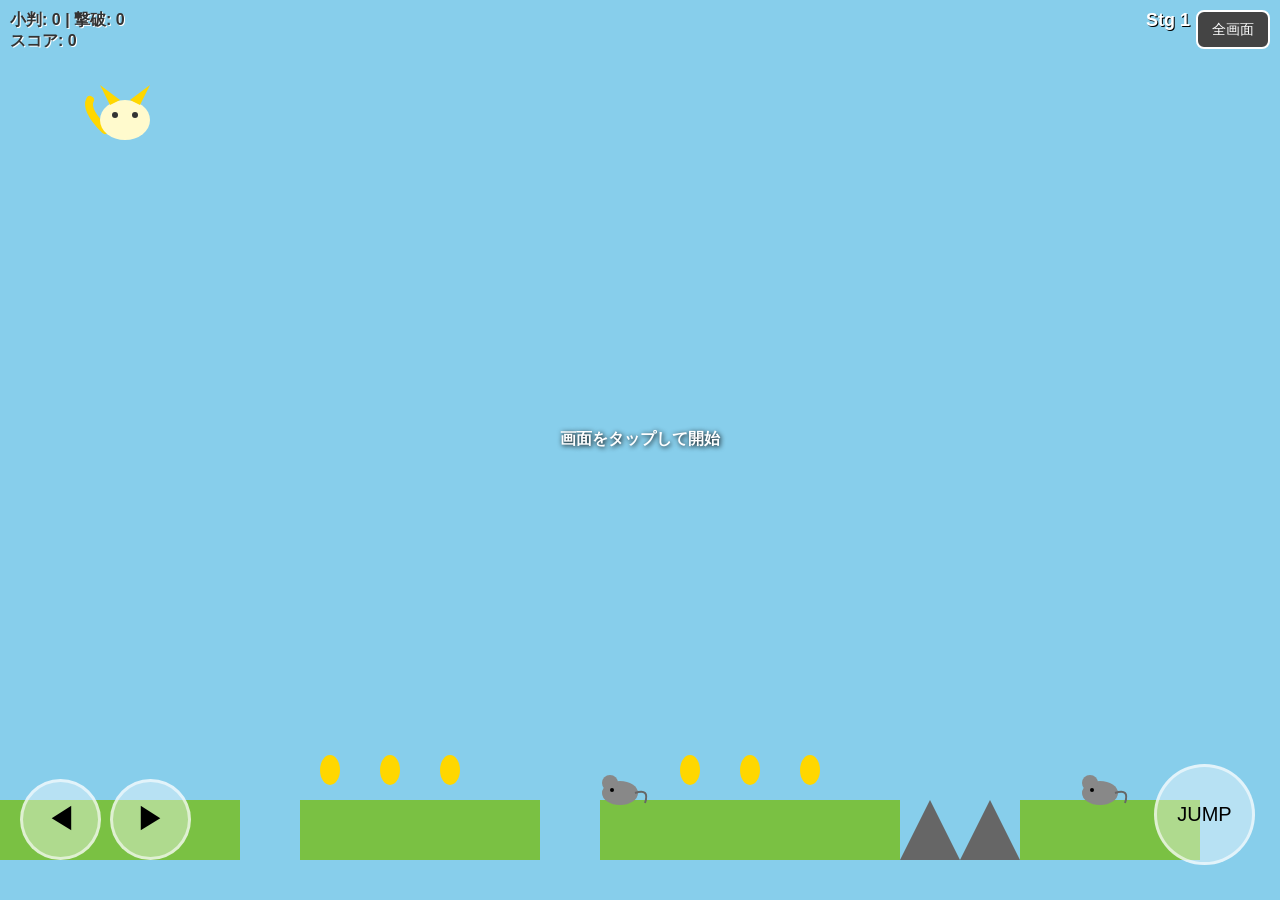
<file: index.html>
<!DOCTYPE html>
<html lang="ja">
<head>
    <meta charset="UTF-8">
    <meta name="viewport" content="width=device-width, initial-scale=1.0, maximum-scale=1.0, user-scalable=no, viewport-fit=cover">
    <title>猫のアクションゲーム - 30ステージへの道</title>
    <link rel="stylesheet" href="style.css">
</head>
<body>
    <div id="ui">
        <div>小判: <span id="coinCount">0</span> | 撃破: <span id="enemyCount">0</span></div>
        <div>スコア: <span id="totalScore">0</span></div>
    </div>
    <div id="stage-info">Stg <span id="currentLevel">1</span></div>
    <div id="btn-fs">全画面</div>
    <div id="msg">STAGE CLEAR!!</div>
    <div id="start-guide">画面をタップして開始</div>

    <div id="btn-left" class="btn">◀</div>
    <div id="btn-right" class="btn">▶</div>
    <div id="btn-jump" class="btn">JUMP</div>

    <canvas id="gameCanvas"></canvas>

    <script src="levels.js"></script>
    <script src="script.js"></script>
</body>
</html>
</file>
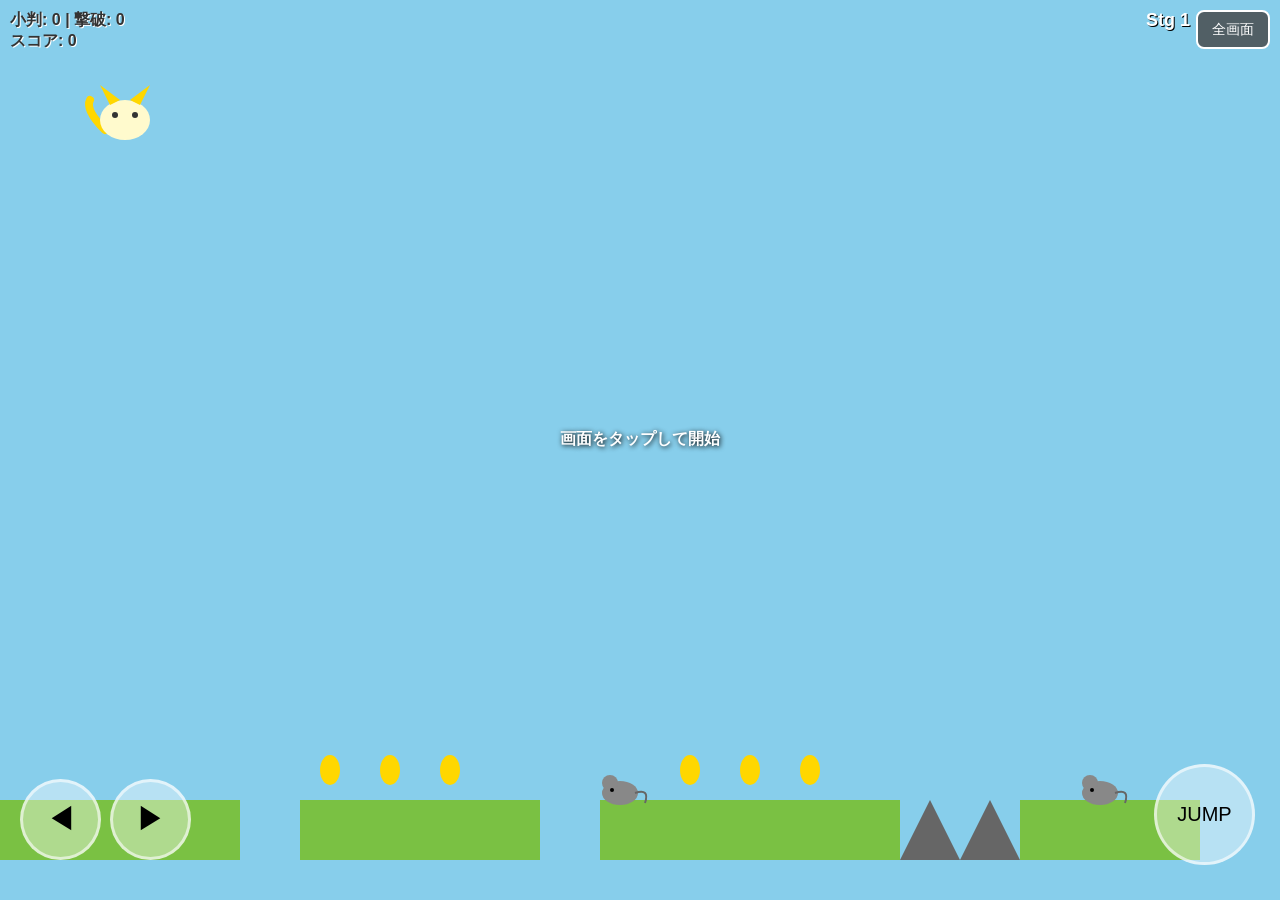
<file: src/index.html>
<!DOCTYPE html>
<html lang="ja">
<head>
    <meta charset="UTF-8">
    <meta name="viewport" content="width=device-width, initial-scale=1.0, maximum-scale=1.0, user-scalable=no, viewport-fit=cover">
    <title>猫のアクションゲーム - ネズミ復活版</title>

    <meta name="apple-mobile-web-app-capable" content="yes">
    <meta name="apple-mobile-web-app-status-bar-style" content="black-translucent">
    <meta name="apple-mobile-web-app-title" content="猫のアクション">

    <style>
        /* 基本レイアウト */
        html, body { 
            margin: 0; padding: 0; overflow: hidden; 
            background: #87CEEB; font-family: sans-serif; 
            touch-action: none; height: 100%; width: 100%;
            position: fixed; 
        }
        canvas { display: block; width: 100vw; height: 100vh; }

        /* ゲーム情報表示（スコアなど） */
        #ui { position: absolute; top: 10px; left: 10px; color: #333; font-size: 16px; font-weight: bold; text-shadow: 1px 1px white; pointer-events: none; z-index: 20; }
        #stage-info { position: absolute; top: 10px; right: 90px; font-size: 18px; font-weight: bold; color: white; text-shadow: 1px 1px black; }
        
        /* 全画面ボタンのスタイル */
        #btn-fs { 
            position: absolute; top: 10px; right: 10px; width: 70px; height: 35px; 
            background: rgba(68, 68, 68, 0.8); color: white; border: 2px solid #fff; 
            border-radius: 8px; display: flex; align-items: center; justify-content: center; 
            font-size: 14px; z-index: 1000; cursor: pointer;
            user-select: none; -webkit-user-select: none;
            -webkit-tap-highlight-color: transparent;
        }

        /* メッセージ表示 */
        #msg { position: absolute; top: 30%; left: 50%; transform: translate(-50%, -50%); color: #FF4500; font-size: 32px; font-weight: bold; display: none; text-shadow: 3px 3px white; text-align: center; z-index: 30; width: 100%; }
        #start-guide { position: absolute; bottom: 50%; width: 100%; text-align: center; font-weight: bold; color: white; text-shadow: 1px 1px 5px black; pointer-events: none; }

        /* スマホ用操作ボタン */
        .btn { 
            position: absolute; bottom: 40px; width: 75px; height: 75px; 
            background: rgba(255, 255, 255, 0.4); border-radius: 50%; 
            border: 3px solid rgba(255, 255, 255, 0.6); display: flex; 
            align-items: center; justify-content: center; font-size: 30px; 
            user-select: none; -webkit-user-select: none; z-index: 40; 
            -webkit-tap-highlight-color: transparent; 
        }
        #btn-left { left: 20px; }
        #btn-right { left: 110px; }
        #btn-jump { right: 25px; width: 95px; height: 95px; bottom: 35px; font-size: 20px; }
    </style>
</head>
<body>
    <div id="ui">
        <div>小判: <span id="coinCount">0</span> | 撃破: <span id="enemyCount">0</span></div>
        <div>スコア: <span id="totalScore">0</span></div>
    </div>
    <div id="stage-info">Stg <span id="currentLevel">1</span></div>
    <div id="btn-fs">全画面</div>
    <div id="msg">STAGE CLEAR!!</div>
    <div id="start-guide">画面をタップして開始</div>

    <div id="btn-left" class="btn">◀</div>
    <div id="btn-right" class="btn">▶</div>
    <div id="btn-jump" class="btn">JUMP</div>

    <canvas id="gameCanvas"></canvas>

    <script>
        const canvas = document.getElementById('gameCanvas');
        const ctx = canvas.getContext('2d');
        const coinElement = document.getElementById('coinCount');
        const enemyElement = document.getElementById('enemyCount');
        const scoreElement = document.getElementById('totalScore');
        const levelElement = document.getElementById('currentLevel');
        const msgElement = document.getElementById('msg');
        const fsBtn = document.getElementById('btn-fs');

        // 画面サイズ調整（キャンバス解像度をウィンドウに合わせる）
        function resize() {
            canvas.width = window.innerWidth;
            canvas.height = window.innerHeight;
        }
        window.addEventListener('resize', () => {
            resize();
            // 画面サイズ変更後、少し遅れて再計算（iOS対策）
            setTimeout(resize, 100);
        });
        resize();

        // --- 全画面切り替え機能 (iOS/Android両対応) ---
        function toggleFullScreen() {
            const doc = document.documentElement;
            // Safariなどの古い書き方にも対応
            const requestFS = doc.requestFullscreen || doc.webkitRequestFullscreen || doc.mozRequestFullScreen || doc.msRequestFullscreen;
            const exitFS = document.exitFullscreen || document.webkitExitFullscreen || document.mozCancelFullScreen || document.msExitFullscreen;
            const isFS = document.fullscreenElement || document.webkitFullscreenElement || document.mozFullScreenElement || document.msFullscreenElement;

            if (!isFS) {
                if (requestFS) {
                    requestFS.call(doc).catch(err => {
                        console.log("Error: " + err.message);
                    });
                } else {
                    // iPhone/Safari対策：全画面APIが効かない場合はホーム画面追加を促す
                    alert("iPhoneの場合は、共有メニューから「ホーム画面に追加」をすると全画面で遊べます。");
                }
                fsBtn.innerText = "解除";
            } else {
                if (exitFS) {
                    exitFS.call(document);
                }
                fsBtn.innerText = "全画面";
            }
        }

        // クリックとタッチの両方で反応するように設定
        fsBtn.addEventListener('click', (e) => {
            e.preventDefault();
            toggleFullScreen();
        });

        // --- 音響設定（Web Audio API） ---
        const audioCtx = new (window.AudioContext || window.webkitAudioContext)();
        let bgmInterval;

        function playTone(freq, type, duration, vol = 0.1) {
            const osc = audioCtx.createOscillator();
            const gain = audioCtx.createGain();
            osc.type = type;
            osc.frequency.setValueAtTime(freq, audioCtx.currentTime);
            gain.gain.setValueAtTime(vol, audioCtx.currentTime);
            gain.gain.exponentialRampToValueAtTime(0.0001, audioCtx.currentTime + duration);
            osc.connect(gain);
            gain.connect(audioCtx.destination);
            osc.start();
            osc.stop(audioCtx.currentTime + duration);
        }

        function playBGM() {
            if (bgmInterval) return;
            const notes = [261, 329, 392, 523, 493, 392, 329, 293];
            let i = 0;
            bgmInterval = setInterval(() => {
                if (!isCleared && gameStarted) playTone(notes[i % notes.length], 'square', 0.2, 0.015);
                i++;
            }, 250);
        }

        // --- ゲーム変数 ---
        const gravity = 0.8;
        const blockSize = 60;
        let coins = 0, defeated = 0, score = 0, currentStage = 0;
        let scrollX = 0, frame = 0, isCleared = false, gameStarted = false;
        let particles = [], enemies = [];

        const player = { x: 100, y: 100, width: 50, height: 40, vx: 0, vy: 0, speed: 6, jumpPower: -16, grounded: false, direction: 1 };

        const stageMaps = [
            [[0,0,0,0,0,3,3,3,0,0,0,3,3,3,0,0,0,0,0,0,0,0,0,3,3,3,0,0,0,0,0,4], [1,1,1,1,0,1,1,1,1,0,1,1,1,1,1,2,2,1,1,1,0,0,1,1,1,1,1,1,1,1,1,1]],
            [[0,3,3,0,0,0,3,3,0,0,0,0,3,3,3,0,0,3,3,3,0,0,0,3,3,3,0,0,0,0,0,4], [1,1,1,1,1,1,0,1,1,1,1,1,0,1,1,1,1,0,1,1,1,1,1,0,1,1,1,1,1,2,2,1]],
            [[0,0,0,3,0,3,0,0,3,3,3,0,0,0,3,3,3,0,0,0,3,3,3,0,0,0,3,3,0,0,0,4], [1,1,1,1,1,0,0,2,2,1,1,1,1,0,1,1,1,1,0,1,1,1,1,1,0,1,1,1,1,1,1,1]]
        ];
        let level = [];

        function initStage(stgIndex) {
            currentStage = stgIndex;
            level = JSON.parse(JSON.stringify(stageMaps[currentStage]));
            player.x = 100; player.y = 100; player.vx = 0; player.vy = 0;
            isCleared = false;
            msgElement.style.display = 'none';
            levelElement.innerText = currentStage + 1;
            scrollX = 0;
            enemies = [];
            
            const startY = canvas.height - (level.length * blockSize) - 40;
            const spawn = (gx, gy, vx) => enemies.push({ x: gx * blockSize, y: startY + gy * blockSize - 32, vx, width: 40, height: 30, alive: true });

            if(currentStage === 0) { spawn(10, 1, -2); spawn(18, 1, -2); spawn(25, 1, -2); }
            else if(currentStage === 1) { spawn(8, 1, -3); spawn(18, 1, -3); spawn(25, 1, -3); }
            else { spawn(10, 1, -4); spawn(16, 1, -4); spawn(22, 1, -5); }
        }

        initStage(0);

        // --- 入力処理 ---
        const keys = {};
        function activate() {
            if(!gameStarted) {
                gameStarted = true;
                if (audioCtx.state === 'suspended') audioCtx.resume();
                playBGM();
                document.getElementById('start-guide').style.display='none';
            }
        }
        window.addEventListener('keydown', e => { keys[e.code] = true; activate(); });
        window.addEventListener('keyup', e => keys[e.code] = false);

        function setupBtn(id, code) {
            const el = document.getElementById(id);
            el.addEventListener('touchstart', e => { e.preventDefault(); keys[code] = true; activate(); }, {passive: false});
            el.addEventListener('touchend', e => { e.preventDefault(); keys[code] = false; }, {passive: false});
        }
        setupBtn('btn-left', 'ArrowLeft'); setupBtn('btn-right', 'ArrowRight'); setupBtn('btn-jump', 'Space');

        // --- ゲーム更新処理 ---
        function update() {
            if (!gameStarted) return;
            frame++;

            if (!isCleared) {
                if (keys['ArrowRight']) { player.vx = player.speed; player.direction = 1; }
                else if (keys['ArrowLeft']) { player.vx = -player.speed; player.direction = -1; }
                else player.vx = 0;
                if (keys['Space'] && player.grounded) {
                    player.vy = player.jumpPower; player.grounded = false;
                    playTone(400, 'triangle', 0.1);
                }
            } else {
                player.vx = 3; player.direction = 1;
                if (player.grounded && frame % 60 === 0) player.vy = -10;
            }

            player.vy += gravity; player.x += player.vx; player.y += player.vy;
            scrollX = Math.max(0, player.x - 150);
            let onGround = false;
            const startY = canvas.height - (level.length * blockSize) - 40;

            level.forEach((row, rowIndex) => {
                row.forEach((cell, colIndex) => {
                    if (cell === 0) return;
                    const bx = colIndex * blockSize, by = startY + rowIndex * blockSize;
                    if (player.x < bx + blockSize && player.x + player.width > bx && player.y < by + blockSize && player.y + player.height > by) {
                        if (cell === 1) { 
                            if (player.vy > 0 && player.y + player.height - player.vy <= by) {
                                player.y = by - player.height; player.vy = 0; onGround = true;
                            }
                        } else if (cell === 2 && !isCleared) { forceReset(); } 
                        else if (cell === 3) { 
                            level[rowIndex][colIndex] = 0; coins++; coinElement.innerText = coins;
                            score += 10; scoreElement.innerText = score;
                            playTone(880, 'sine', 0.1, 0.05);
                            for(let i=0; i<8; i++) particles.push({ x: bx+30, y: by+30, vx: (Math.random()-0.5)*8, vy: (Math.random()-0.5)*8, life: 1, color: 'gold' });
                        } else if (cell === 4 && !isCleared) { 
                            isCleared = true; msgElement.style.display = 'block';
                            playTone(523, 'square', 0.5); setTimeout(() => playTone(659, 'square', 0.5), 150);
                            setTimeout(() => {
                                if (currentStage + 1 < stageMaps.length) initStage(currentStage + 1);
                                else { msgElement.innerHTML = "ALL CLEAR!"; setTimeout(() => location.reload(), 3000); }
                            }, 2000);
                        }
                    }
                });
            });
            player.grounded = onGround;

            enemies.forEach(en => {
                if (!en.alive) return;
                en.x += en.vx;
                if (player.x < en.x + en.width && player.x + player.width > en.x && player.y < en.y + en.height && player.y + player.height > en.y) {
                    if (player.vy > 0 && player.y + player.height < en.y + 20) { 
                        en.alive = false; player.vy = -12; defeated++; enemyElement.innerText = defeated;
                        score += 50; scoreElement.innerText = score;
                        playTone(150, 'sawtooth', 0.2);
                    } else if(!isCleared) { forceReset(); } 
                }
            });

            if (player.y > canvas.height + 100 && !isCleared) forceReset();
            particles = particles.filter(p => { p.x += p.vx; p.y += p.vy; p.life -= 0.02; return p.life > 0; });
        }

        function forceReset() {
            playTone(100, 'sawtooth', 0.3, 0.2);
            player.vx = 0; player.vy = 0;
            setTimeout(() => initStage(currentStage), 10);
        }

        // --- 描画処理 ---
        function draw() {
            const bgs = ["#87CEEB", "#1a1a2e", "#4a0000"];
            document.body.style.background = bgs[currentStage];
            ctx.clearRect(0, 0, canvas.width, canvas.height);
            ctx.save(); 
            ctx.translate(-scrollX, 0);
            const startY = canvas.height - (level.length * blockSize) - 40;

            level.forEach((row, rowIndex) => {
                row.forEach((cell, colIndex) => {
                    const bx = colIndex * blockSize, by = startY + rowIndex * blockSize;
                    if (cell === 1) { 
                        ctx.fillStyle = ["#7AC143", "#2d5a27", "#333"][currentStage];
                        ctx.fillRect(bx, by, blockSize, blockSize);
                    } else if (cell === 2) { 
                        ctx.fillStyle = '#666'; ctx.beginPath(); ctx.moveTo(bx, by+60); ctx.lineTo(bx+30, by); ctx.lineTo(bx+60, by+60); ctx.fill();
                    } else if (cell === 3) { 
                        ctx.fillStyle = 'gold'; ctx.beginPath(); ctx.ellipse(bx+30, by+30+Math.sin(frame*0.1)*5, 10, 15, 0, 0, 7); ctx.fill();
                    } else if (cell === 4) { 
                        ctx.fillStyle = 'red'; ctx.fillRect(bx+10, by-80, 40, 140); ctx.font = "40px serif"; ctx.fillText("⛩️", bx+5, by);
                    }
                });
            });

            enemies.forEach(en => { 
                if (en.alive) { 
                    ctx.save();
                    ctx.translate(en.x + 20, en.y + 20);
                    if (en.vx > 0) ctx.scale(-1, 1);
                    ctx.fillStyle = '#888'; ctx.beginPath(); ctx.ellipse(0, 5, 18, 12, 0, 0, 7); ctx.fill();
                    ctx.beginPath(); ctx.arc(-10, -5, 8, 0, 7); ctx.fill();
                    ctx.strokeStyle = '#666'; ctx.lineWidth = 2; ctx.beginPath(); ctx.moveTo(15, 5); ctx.quadraticCurveTo(30, 0, 25, 15); ctx.stroke();
                    ctx.fillStyle = 'black'; ctx.beginPath(); ctx.arc(-8, 2, 2, 0, 7); ctx.fill();
                    ctx.restore();
                }
            });

            ctx.save();
            ctx.translate(player.x + 25, player.y + 20);
            if (player.direction === -1) ctx.scale(-1, 1);
            const walk = Math.sin(frame * 0.2) * 5;
            ctx.strokeStyle = '#FFD700'; ctx.lineWidth = 8; ctx.lineCap = 'round';
            ctx.beginPath(); ctx.moveTo(-20, 10); ctx.quadraticCurveTo(-40, -10 + walk, -35, -20 + walk); ctx.stroke();
            ctx.fillStyle = '#FFFACD'; ctx.beginPath(); ctx.ellipse(0, 0, 25, 20, 0, 0, Math.PI * 2); ctx.fill();
            ctx.fillStyle = '#FFD700';
            ctx.beginPath(); ctx.moveTo(-15, -15); ctx.lineTo(-25, -35); ctx.lineTo(-5, -20); ctx.fill();
            ctx.beginPath(); ctx.moveTo(15, -15); ctx.lineTo(25, -35); ctx.lineTo(5, -20); ctx.fill();
            ctx.fillStyle = '#333';
            ctx.beginPath(); ctx.arc(-10, -5, 3, 0, Math.PI * 2); ctx.fill();
            ctx.beginPath(); ctx.arc(10, -5, 3, 0, Math.PI * 2); ctx.fill();
            ctx.restore();

            particles.forEach(p => { ctx.globalAlpha = p.life; ctx.fillStyle = p.color; ctx.fillRect(p.x, p.y, 4, 4); });
            ctx.restore();
            
            update();
            requestAnimationFrame(draw);
        }

        draw();
    </script>
</body>
</html>
</file>
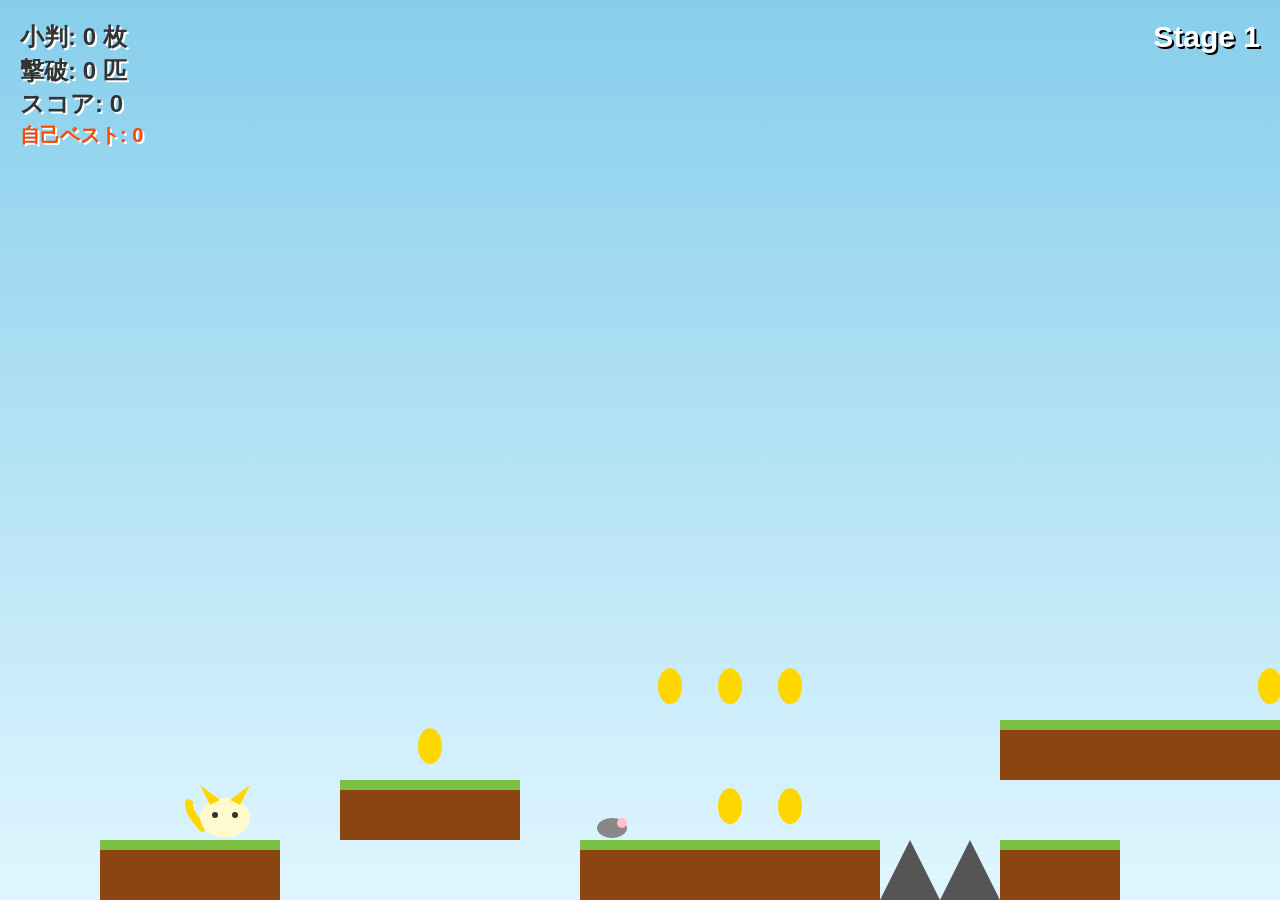
<file: src/cat_game.html>
<!DOCTYPE html>
<html lang="ja">
<head>
    <meta charset="UTF-8">
    <title>猫のアクションゲーム - 完全版</title>
    <style>
        /* 画面全体のスタイル設定 */
        body { margin: 0; overflow: hidden; background: #87CEEB; font-family: 'Hiragino Kaku Gothic ProN', sans-serif; transition: background 1s; }
        canvas { display: block; }
        /* スコアやステージ情報の表示位置 */
        #ui { position: absolute; top: 20px; left: 20px; color: #333; font-size: 24px; font-weight: bold; text-shadow: 2px 2px white; pointer-events: none; line-height: 1.4; z-index: 20; }
        #best { color: #FF4500; font-size: 20px; }
        /* クリアメッセージのスタイル */
        #msg { position: absolute; top: 40%; left: 50%; transform: translate(-50%, -50%); color: #FF4500; font-size: 80px; font-weight: bold; display: none; text-shadow: 4px 4px white; text-align: center; z-index: 10; width: 100%; }
        #stage-info { position: absolute; top: 20px; right: 20px; font-size: 30px; font-weight: bold; color: white; text-shadow: 2px 2px black; }
    </style>
</head>
<body>
    <div id="ui">
        <div>小判: <span id="coinCount">0</span> 枚</div>
        <div>撃破: <span id="enemyCount">0</span> 匹</div>
        <div>スコア: <span id="totalScore">0</span></div>
        <div id="best">自己ベスト: <span id="highScore">0</span></div>
    </div>
    <div id="stage-info">Stage <span id="currentLevel">1</span></div>
    <div id="msg">STAGE CLEAR!!</div>
    <canvas id="gameCanvas"></canvas>

    <script>
        // --- 1. 基本設定と変数の準備 ---
        const canvas = document.getElementById('gameCanvas');
        const ctx = canvas.getContext('2d');
        const coinElement = document.getElementById('coinCount');
        const enemyElement = document.getElementById('enemyCount');
        const scoreElement = document.getElementById('totalScore');
        const highElement = document.getElementById('highScore');
        const levelElement = document.getElementById('currentLevel');
        const msgElement = document.getElementById('msg');

        canvas.width = window.innerWidth;
        canvas.height = window.innerHeight;

        const gravity = 0.8;    // 猫にかかる重力
        const blockSize = 60;   // 1マスの大きさ
        let coins = 0, defeated = 0, score = 0, combo = 0, currentStage = 0;
        let highScore = localStorage.getItem('catGame_highScore') || 0;
        highElement.innerText = highScore;

        let scrollX = 0, frame = 0, isCleared = false;
        let particles = [], scorePopups = [], enemies = [];

        // 猫（プレイヤー）のデータ
        const player = {
            x: 100, y: 100, width: 50, height: 40,
            vx: 0, vy: 0, speed: 6, jumpPower: -16,
            grounded: false, direction: 1
        };

        // --- 2. ステージマップデータ (0:空, 1:地面, 2:トゲ, 3:小判, 4:ゴール) ---
        const stageMaps = [
            // Stage 1: 草原（敵を終盤に追加）
            [
                [0,0,0,0,0,0,0,0,0,0,0,0,0,0,0,0,0,0,0,0,0,0,0,0,0,0,0,0,0,0,0,0,0,0,0,0],
                [0,0,0,0,0,0,0,0,0,3,3,3,0,0,0,0,0,0,0,3,3,3,0,0,0,0,0,0,0,0,0,0,0,0,0,0],
                [0,0,0,0,0,3,0,0,0,0,0,0,0,0,0,1,1,1,1,1,1,1,0,0,0,0,0,0,0,0,0,0,0,0,0,0],
                [0,0,0,0,1,1,1,0,0,0,3,3,0,0,0,0,0,0,0,0,0,0,0,0,0,0,0,0,0,0,0,3,3,3,0,0],
                [1,1,1,0,0,0,0,0,1,1,1,1,1,2,2,1,1,0,0,0,0,0,1,1,1,1,1,1,1,1,1,1,1,1,1,4]
            ],
            // Stage 2: 夜の森
            [
                [0,0,3,3,3,0,0,0,0,0,0,0,0,0,3,3,3,0,0,0,0,0,0,0,3,3,3,0,0,0,0,0,0,0,0,0],
                [0,0,0,0,0,0,0,3,3,3,0,0,0,0,0,0,0,0,0,3,0,0,0,0,1,1,1,0,0,0,0,0,0,0,0,0],
                [0,0,0,0,0,1,1,1,1,1,1,0,0,0,0,0,0,1,1,1,1,0,0,0,0,0,0,0,0,0,3,3,0,0,1,1],
                [0,3,0,0,0,0,0,0,0,0,0,0,0,3,3,0,0,0,0,0,0,0,0,0,0,0,0,0,1,1,1,1,1,0,0,4],
                [1,1,1,0,0,2,2,2,0,0,1,1,1,1,1,1,0,0,2,2,0,0,1,1,1,0,0,0,0,0,0,0,0,0,1,1]
            ],
            // Stage 3: 火山（足場調整済み）
            [
                [0,0,0,0,3,0,0,0,3,0,0,0,3,0,0,0,3,0,0,0,3,0,0,0,0,0,0,0,0,0,0,0,0,0,0,0,0],
                [0,0,0,0,1,0,0,0,1,0,0,0,1,0,0,0,1,0,0,0,1,0,0,0,0,0,0,0,0,0,0,3,3,3,0,0,0],
                [0,0,3,0,0,0,0,0,0,0,0,0,0,0,0,0,0,0,0,0,0,0,0,3,3,3,0,0,0,0,0,1,1,1,0,0,0],
                [0,1,1,1,0,0,0,0,0,0,0,0,0,0,0,0,0,0,0,0,0,0,1,1,1,1,1,3,3,0,0,0,0,0,0,4,0],
                [1,1,1,1,0,2,2,2,2,0,1,1,1,0,2,2,2,2,0,1,1,1,1,1,1,1,1,1,1,1,1,1,1,1,1,1,1]
            ]
        ];

        let level = [];

        // --- 3. ステージ初期化（リセット）関数 ---
        function initStage(stgIndex) {
            currentStage = stgIndex;
            level = JSON.parse(JSON.stringify(stageMaps[currentStage]));
            player.x = 100; player.y = 100; player.vx = 0; player.vy = 0;
            isCleared = false;
            msgElement.style.display = 'none';
            levelElement.innerText = currentStage + 1;
            scrollX = 0;
            
            enemies = [];
            const startY = canvas.height - (level.length * blockSize);
            const spawnEnemy = (gx, gy, vx) => {
                enemies.push({ x: gx * blockSize, y: startY + gy * blockSize - 32, vx: vx, width: 40, height: 30, alive: true });
            };

            // 敵の配置
            if(currentStage === 0) {
                spawnEnemy(10, 4, -2);
                spawnEnemy(22, 4, -2); // ステージ1追加分
                spawnEnemy(28, 4, -3); // ステージ1追加分
            } else if(currentStage === 1) {
                spawnEnemy(8, 2, -3); spawnEnemy(20, 2, -3);
            } else {
                spawnEnemy(10, 4, -4); spawnEnemy(22, 3, -5);
            }
        }

        initStage(0);

        // キー入力の状態を記録
        const keys = {};
        window.addEventListener('keydown', e => keys[e.code] = true);
        window.addEventListener('keyup', e => keys[e.code] = false);

        // --- 4. メインロジック（更新）処理 ---
        function update() {
            frame++;
            if (!isCleared) {
                // 左右移動
                if (keys['ArrowRight'] || keys['KeyD']) { player.vx = player.speed; player.direction = 1; }
                else if (keys['ArrowLeft'] || keys['KeyA']) { player.vx = -player.speed; player.direction = -1; }
                else player.vx = 0;
                // ジャンプ
                if ((keys['Space'] || keys['ArrowUp'] || keys['KeyW']) && player.grounded) {
                    player.vy = player.jumpPower;
                    player.grounded = false;
                }
            } else {
                // クリア後の自動移動
                player.vx = 3; player.direction = 1;
                if (player.grounded && frame % 60 === 0) player.vy = -10;
            }

            // 物理演算（重力と移動）
            player.vy += gravity;
            player.x += player.vx;
            player.y += player.vy;

            const startY = canvas.height - (level.length * blockSize);
            scrollX = player.x - 200; // カメラ追従
            let onGroundThisFrame = false;

            // ゴール判定 (鳥居ラインを越えたらクリア)
            const goalGridX = level[0].findIndex((col, cIdx) => level.some(row => row[cIdx] === 4));
            const goalX = goalGridX * blockSize;

            if (!isCleared && player.x > goalX) {
                isCleared = true;
                player.vy = -15;
                msgElement.style.display = 'block';
                if (score > highScore) {
                    highScore = score; localStorage.setItem('catGame_highScore', score);
                    highElement.innerText = highScore;
                }
                setTimeout(() => {
                    if (currentStage + 1 < stageMaps.length) { initStage(currentStage + 1); }
                    else {
                        msgElement.innerHTML = "ALL STAGES CLEAR!<br>THANK YOU!";
                        setTimeout(() => { location.reload(); }, 5000);
                    }
                }, 3000);
            }

            // 地形との当たり判定
            level.forEach((row, rowIndex) => {
                row.forEach((cell, colIndex) => {
                    if (cell === 0) return;
                    const bx = colIndex * blockSize, by = startY + rowIndex * blockSize;
                    if (player.x < bx + blockSize && player.x + player.width > bx &&
                        player.y < by + blockSize && player.y + player.height > by) {
                        if (cell === 1) { // 地面
                            if (player.vy > 0 && player.y + player.height - player.vy <= by) {
                                player.y = by - player.height; player.vy = 0; onGroundThisFrame = true;
                                if (!isCleared) combo = 0;
                            }
                        } else if (cell === 2 && !isCleared) { 
                            // トゲに当たったら即リセット
                            return forceReset(); 
                        } else if (cell === 3) { // 小判
                            level[rowIndex][colIndex] = 0; coins++; coinElement.innerText = coins;
                            score += 10; scoreElement.innerText = score;
                            createParticles(bx + blockSize/2, by + blockSize/2);
                        }
                    }
                });
            });
            player.grounded = onGroundThisFrame;

            // 敵の挙動と判定（エラーガード付き）
            if (enemies && !isCleared) {
                enemies.forEach(en => {
                    if (!en || !en.alive) return;
                    const footX = en.vx > 0 ? en.x + en.width : en.x;
                    const footY = en.y + en.height + 5;
                    if (!isGround(footX, footY)) en.vx *= -1; // 崖で反転
                    en.x += en.vx;

                    if (player.x < en.x + en.width && player.x + player.width > en.x &&
                        player.y < en.y + en.height && player.y + player.height > en.y) {
                        if (player.vy > 0 && player.y + player.height < en.y + 20) {
                            // 敵を踏んだ！
                            en.alive = false; player.vy = -12; defeated++; enemyElement.innerText = defeated;
                            combo++; const cb = 50 * combo; score += cb; scoreElement.innerText = score;
                            createParticles(en.x + en.width/2, en.y, 'gray');
                            createScorePopup(en.x, en.y, `+${cb}`, combo > 1 ? "orange" : "red");
                        } else {
                            // 敵にぶつかった！
                            forceReset();
                        }
                    }
                });
            }

            // 演出の更新
            particles = particles.filter(p => { p.x += p.vx; p.y += p.vy; p.life -= 0.02; return p.life > 0; });
            scorePopups = scorePopups.filter(p => { p.y -= 1; p.life -= 0.02; return p.life > 0; });
            
            // 落下判定
            if (player.y > canvas.height + 100 && !isCleared) forceReset();
        }

        // 固まり防止のための安全なリセット関数
        function forceReset() {
            player.vx = 0; player.vy = 0;
            // 判定の無限ループを防ぐため、少しだけ時間を置いてからリセット
            setTimeout(() => initStage(currentStage), 10);
        }

        // --- 5. 描画（レンダリング）処理 ---
        function draw() {
            // ステージごとの背景色
            const bgs = ["linear-gradient(#87CEEB, #E0F6FF)", "linear-gradient(#1a1a2e, #16213e)", "linear-gradient(#4a0000, #000000)"];
            document.body.style.background = bgs[currentStage];
            ctx.clearRect(0, 0, canvas.width, canvas.height);
            
            ctx.save(); ctx.translate(-scrollX, 0); // カメラの位置をずらす
            const startY = canvas.height - (level.length * blockSize);
            
            // 地形（ブロック）の描画
            level.forEach((row, rowIndex) => {
                row.forEach((cell, colIndex) => {
                    const bx = colIndex * blockSize, by = startY + rowIndex * blockSize;
                    if (cell === 1) { // 地面
                        ctx.fillStyle = ["#7AC143", "#2d5a27", "#333"][currentStage];
                        ctx.fillRect(bx, by, blockSize, blockSize);
                        ctx.fillStyle = ["#8B4513", "#4b2c20", "#f00"][currentStage];
                        ctx.fillRect(bx, by + 10, blockSize, blockSize - 10);
                    } else if (cell === 2) { // トゲ
                        ctx.fillStyle = currentStage === 2 ? '#ff4500' : '#555';
                        ctx.beginPath(); ctx.moveTo(bx, by + blockSize); ctx.lineTo(bx + blockSize/2, by); ctx.lineTo(bx + blockSize, by + blockSize); ctx.fill();
                    } else if (cell === 3) { // 小判
                        ctx.fillStyle = 'gold'; ctx.beginPath(); ctx.ellipse(bx + blockSize/2, by + blockSize/2 + Math.sin(frame*0.1)*5, 12, 18, 0, 0, Math.PI*2); ctx.fill();
                    } else if (cell === 4) { // 鳥居
                        ctx.fillStyle = 'red'; ctx.fillRect(bx - 20, by - 120, 10, 180); ctx.fillRect(bx + 70, by - 120, 10, 180); ctx.fillRect(bx - 30, by - 120, 120, 20);
                        ctx.font = "80px serif"; ctx.fillText("⛩️", bx - 10, by + blockSize - 10);
                    }
                });
            });

            // ゴール後の無限地面（描画のみ）
            const endX = level[0].length * blockSize;
            if (scrollX + canvas.width > endX) {
                for (let x = endX; x < scrollX + canvas.width + blockSize; x += blockSize) {
                    ctx.fillStyle = ["#7AC143", "#2d5a27", "#333"][currentStage];
                    ctx.fillRect(x, startY + (level.length - 1) * blockSize, blockSize, blockSize);
                }
            }

            // 敵（ネズミ）の描画
            enemies.forEach(en => { if (en.alive) { 
                ctx.fillStyle = '#888'; ctx.beginPath(); ctx.ellipse(en.x + 20, en.y + 20, 15, 10, 0, 0, Math.PI*2); ctx.fill();
                ctx.fillStyle = 'pink'; ctx.beginPath(); ctx.arc(en.x + 30, en.y + 15, 5, 0, Math.PI*2); ctx.fill();
            }});

            // プレイヤー（猫）の描画
            ctx.save(); ctx.translate(player.x + player.width/2, player.y + player.height/2);
            if (player.direction === -1) ctx.scale(-1, 1);
            const walk = Math.sin(frame * 0.2) * 5;
            // しっぽ
            ctx.strokeStyle = '#FFD700'; ctx.lineWidth = 8; ctx.beginPath(); ctx.moveTo(-20, 10); ctx.quadraticCurveTo(-40, -10, -35, -20); ctx.stroke();
            // 体
            ctx.fillStyle = '#FFFACD'; ctx.beginPath(); ctx.ellipse(0, walk/2, 25, 20, 0, 0, Math.PI * 2); ctx.fill();
            // 耳
            ctx.fillStyle = '#FFD700'; ctx.beginPath(); ctx.moveTo(-15, -15); ctx.lineTo(-25, -35); ctx.lineTo(-5, -20); ctx.fill();
            ctx.beginPath(); ctx.moveTo(15, -15); ctx.lineTo(25, -35); ctx.lineTo(5, -20); ctx.fill();
            // 目（ぱっちり両目！）
            ctx.fillStyle = '#333';
            ctx.beginPath(); ctx.arc(-10, -5, 3, 0, Math.PI*2); ctx.fill(); // 左目
            ctx.beginPath(); ctx.arc(10, -5, 3, 0, Math.PI*2); ctx.fill();  // 右目
            ctx.restore();

            // エフェクト（キラキラ・スコア表示）の描画
            particles.forEach(p => { ctx.globalAlpha = p.life; ctx.fillStyle = p.color; ctx.fillRect(p.x, p.y, 4, 4); });
            scorePopups.forEach(p => { ctx.globalAlpha = p.life; ctx.fillStyle = p.color; ctx.font = "bold 24px Arial"; ctx.fillText(p.val, p.x, p.y); });
            
            ctx.restore();
            requestAnimationFrame(gameLoop); // 次のフレームを描画
        }

        // --- 補助関数 ---
        function isGround(x, y) {
            const startY = canvas.height - (level.length * blockSize);
            const gridX = Math.floor(x / blockSize);
            const gridY = Math.floor((y - startY) / blockSize);
            return level[gridY] && level[gridY][gridX] === 1;
        }

        function createParticles(x, y, color) {
            for (let i = 0; i < 10; i++) {
                particles.push({ x: x, y: y, vx: (Math.random() - 0.5) * 8, vy: (Math.random() - 0.5) * 8, life: 1.0, color: color || 'gold' });
            }
        }

        function createScorePopup(x, y, val, color = "red") {
            scorePopups.push({ x: x, y: y, val: val, life: 1.0, color: color });
        }

        // ゲーム開始！
        function gameLoop() { update(); draw(); }
        gameLoop();
    </script>
</body>
</html>
</file>
<file: style.css>
/* 画面全体の基本設定 */
html, body { 
    margin: 0; padding: 0; overflow: hidden; 
    background: #87CEEB; font-family: sans-serif; 
    touch-action: none; height: 100%; width: 100%;
    position: fixed; /* スクロールを禁止して操作性を安定させる */
}
canvas { display: block; }

/* スコアなどの文字情報 */
#ui { position: absolute; top: 10px; left: 10px; color: #333; font-size: 16px; font-weight: bold; text-shadow: 1px 1px white; pointer-events: none; z-index: 20; }
#stage-info { position: absolute; top: 10px; right: 90px; font-size: 18px; font-weight: bold; color: white; text-shadow: 1px 1px black; }

/* 全画面ボタン */
#btn-fs { 
    position: absolute; top: 10px; right: 10px; width: 70px; height: 35px; 
    background: #444; color: white; border: 2px solid #fff; 
    border-radius: 8px; display: flex; align-items: center; justify-content: center; 
    font-size: 14px; z-index: 1000; cursor: pointer;
    user-select: none; -webkit-user-select: none;
}

/* 中央に表示されるメッセージ */
#msg { position: absolute; top: 30%; left: 50%; transform: translate(-50%, -50%); color: #FF4500; font-size: 32px; font-weight: bold; display: none; text-shadow: 3px 3px white; text-align: center; z-index: 30; width: 100%; }
#start-guide { position: absolute; bottom: 50%; width: 100%; text-align: center; font-weight: bold; color: white; text-shadow: 1px 1px 5px black; pointer-events: none; }

/* スマホ用ボタンの共通デザイン */
.btn { 
    position: absolute; bottom: 40px; width: 75px; height: 75px; 
    background: rgba(255, 255, 255, 0.4); border-radius: 50%; 
    border: 3px solid rgba(255, 255, 255, 0.6); display: flex; 
    align-items: center; justify-content: center; font-size: 30px; 
    user-select: none; -webkit-user-select: none; z-index: 40; 
    -webkit-tap-highlight-color: transparent; 
}
#btn-left { left: 20px; }
#btn-right { left: 110px; }
#btn-jump { right: 25px; width: 95px; height: 95px; bottom: 35px; font-size: 20px; }
</file>
